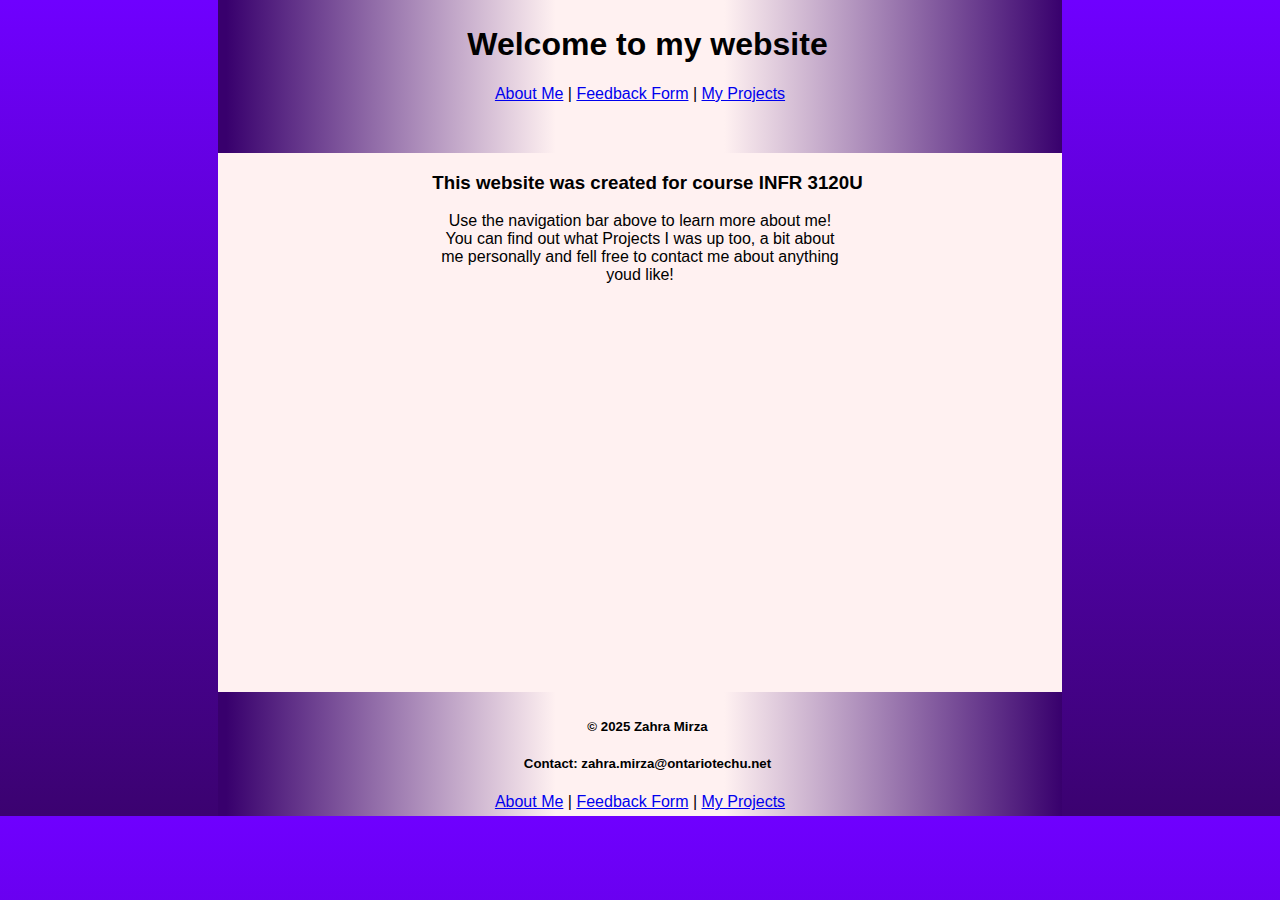
<file: index.html>
<!DOCTYPE html>
<html lang="en">
    <head>
        <meta charset="UTF-8">
        <link rel="stylesheet" href="style.css" type="text/css">
        <link rel="stylesheet" media="only screen and (min-width:960px)" href="fluid.css"> 
        <link rel="stylesheet" media="only screen and (min-width:481px) and (max-width:959px)" href="tablet.css"> 
        <link rel="stylesheet" media="only screen and (max-width:480px)" href="phone.css">

        <title>Home</title>
    </head>
    <body>
        <div id="wrapper">
            <header class="homepage">
                <h1> Welcome to my website </h1>
                <nav>
                    <a href="semantic.html">About Me</a> | 
                    <a href="contact.html">Feedback Form</a> | 
                    <a href="projects.html">My Projects</a> 
                </nav>
            </header>
            <article>            
                <h3> This website was created for course INFR 3120U </h3>
                <p class="homepara">Use the navigation bar above to learn more about me! You can find out what Projects I was up too, a bit about me personally and fell free to contact me about anything youd like!</p>
            </article>
            <footer>
                <h5> © 2025 Zahra Mirza</h5>
                <h5> Contact: zahra.mirza@ontariotechu.net </h5>
                 <nav>
                    <a href="semantic.html">About Me</a> | 
                    <a href="contact.html">Feedback Form</a> | 
                    <a href="projects.html">My Projects</a> 
                </nav>
            </footer>
        </div>
    </body>
</html>
</file>
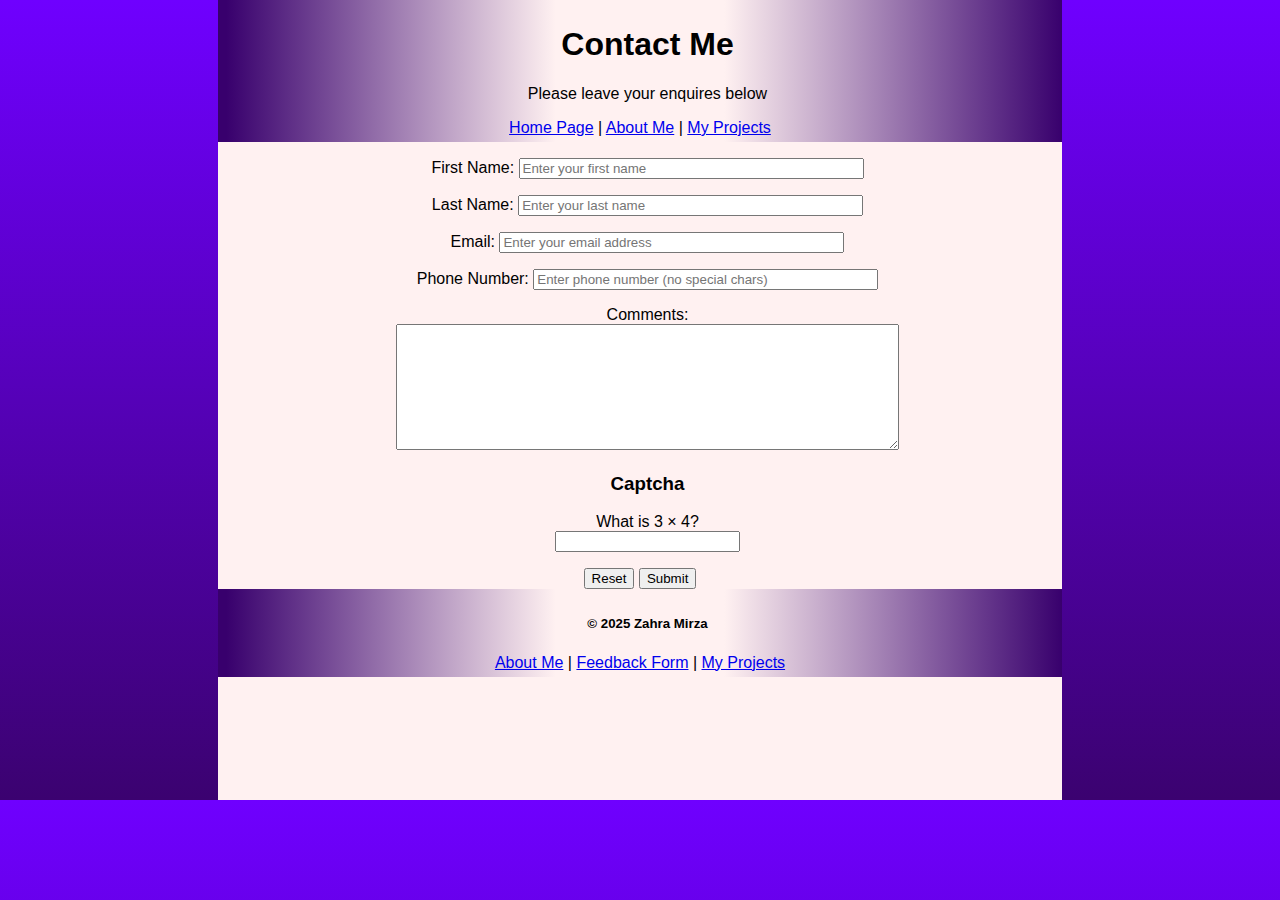
<file: contact.html>
<!DOCTYPE html>
<html lang="en">
    <head>
        <title>Feedback Form</title>
        <link rel="stylesheet" href="style.css" type="text/css">
        <link rel="stylesheet" media="screen and (min-width: 960px)" href="fluid.css"> 
        <link rel="stylesheet" media="screen and (min-width: 481px) and (max-width: 959px)" href="tablet.css"> 
        <link rel="stylesheet" media="screen and (max-width: 480px)" href="phone.css">
    </head>
    <body>
        <div id="wrapper">
              <header>
                <h1> Contact Me </h1>
                <p> Please leave your enquires below </p>
                <nav>
                    <a href="index.html">Home Page</a> | 
                    <a href="semantic.html">About Me</a> |
                    <a href="projects.html">My Projects</a>   
                </nav>
            </header>

            <form action="mailto:zahra.mirza@ontariotechu.net?subject=Feedback from website"
            enctype="text/plain" method="post" name="FeedbackForm">

            <p>
                <label for="FName">First Name: </label>
                <input type="text" id="FName" name="FName" size="40" placeholder="Enter your first name" required>
            </p>
            <p>
                <label for="LName">Last Name: </label>
                <input type="text" id="LName" name="LName" size="40" placeholder="Enter your last name" required>
            </p>
            <p>
                <label for="Email">Email: </label>
                <input type="email" id="Email" name="Email" size="40" placeholder="Enter your email address" required>
            </p>
            <p>
                <label for="Phone">Phone Number: </label>
                <input type="tel" id="Phone" name="Phone" size="40" placeholder="Enter phone number (no special chars)" required>
            </p>
            <p>
                <label for="comments">Comments: </label><br>
                <textarea id="comments" name="comments" cols="60" rows="8"></textarea>
            </p>

                <h3>Captcha</h3>
                <p>
                    <label for="captcha">What is 3 × 4?</label><br>
                    <input type="number" id="captcha" name="captcha" required>
                </p>

                <input type="reset" value="Reset">
                <input type="submit" value="Submit">
            </form>

             <footer>
                <h5> © 2025 Zahra Mirza</h5>
               <form action="mailto:zahra.mirza@ontariotechu.net?subject=Feedback%20from%20website" enctype="text/plain" method="post" name="FeedbackForm">
                 <nav>
                    <a href="semantic.html">About Me</a> | 
                    <a href="contact.html">Feedback Form</a> | 
                    <a href="projects.html">My Projects</a> 
                </nav>
            </footer>
        </div>
    </body>
</html>
</file>
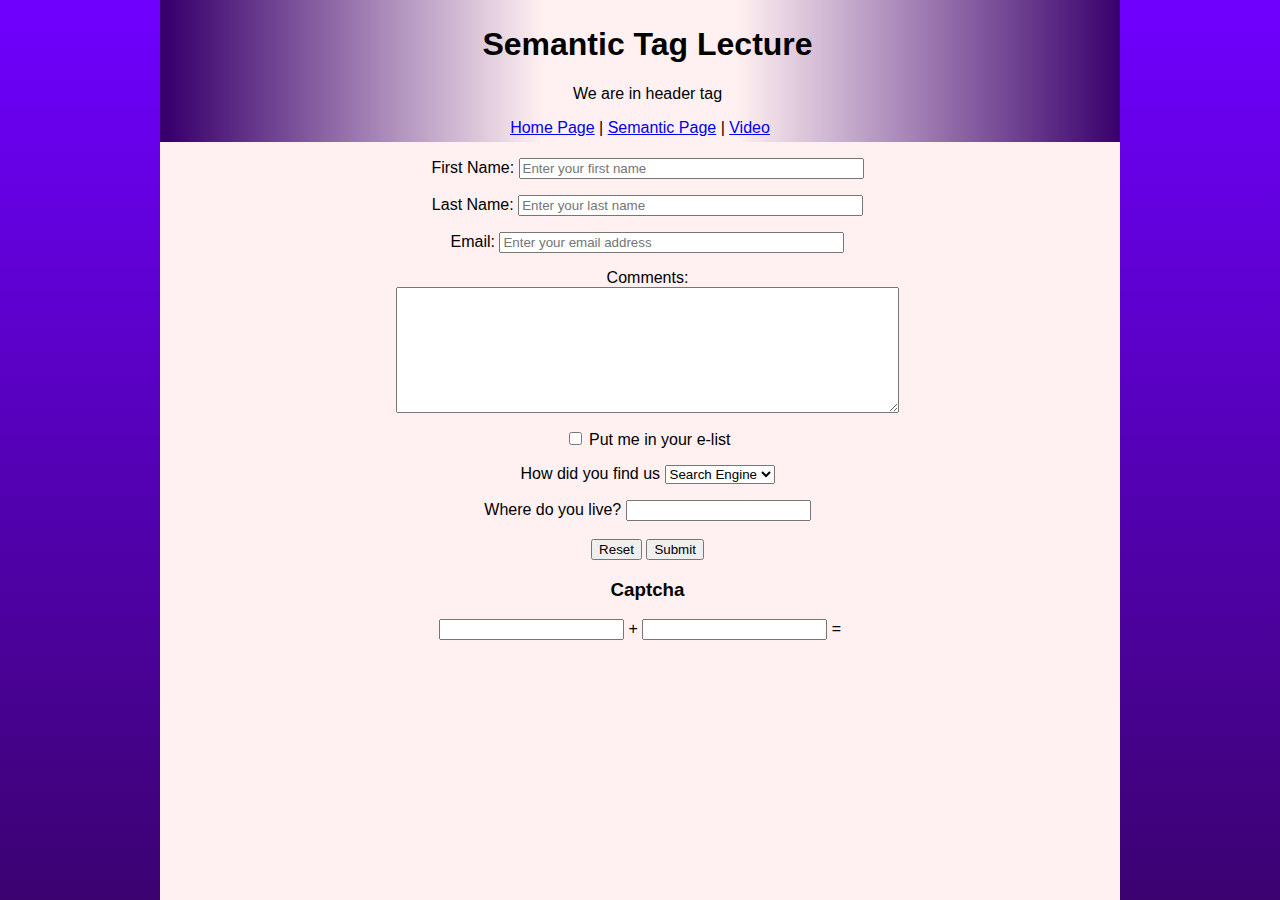
<file: feedback.html>
<html>
    <head>
        <title>Feedback Form</title>
        <link rel="stylesheet" type="text/css" href="style.css">
    </head>
    <body>
        <div id="wrapper">
              <header>
                <h1> Semantic Tag Lecture </h1>
                <p>We are in header tag </p>
                <nav>
                    <a href="index.html">Home Page</a> | 
                    <a href="semantic.html">Semantic Page</a> | 
                    <a href="video.html">Video</a>
                </nav>
            </header>
            <form action="mailto:zahra.mirza@ontariotechu.net?subject=Feedback from website"
            enctype="text/plain" method="post" name="FeedbackForm"
            >
            <p>
                <label for="FName">First Name: </label>
                <input type="text" name="FName" size="40"
                placeholder="Enter your first name" required>
            </p>
            <p>
                <label for="LName">Last Name: </label>
                <input type="text" name="LName" size="40"
                placeholder="Enter your last name" required>
            </p>
            <p>
                <label for="Email">Email: </label>
                <input type="email" name="Email" size="40"
                placeholder="Enter your email address" required>
            </p>
            <p>
                <label for="comments">Comments: </label>
                <br>
                <textarea name="comments" cols="60" rows="8"></textarea>
            </p>
            <p>
                <input type="checkbox" name="maillist">
                <label for="maillist">Put me in your e-list</label>                
            </p>
            <p>
                <label for="where">How did you find us</label>
                <select name="where">
                    <option value="Search Engine">Search Engine</option>
                    <option value="Social Media">Social Media</option>
                    <option value="Word of Mouth">Word of Mouth</option>
                    <option value="Other">Other</option>
                </select>
            </p>
            <p>
                <label for="countries">Where do you live?</label> 
                <input list="countries"> 
                <datalist id="countries"> 
                    <option value="Afghanistan"> 
                    <option value="Albania"> 
                    <option value="Algeria"> 
                    <option value="Andorra"> 
                    <option value="Angola"> 
                    <option value="Antigua and Barbuda">
                    <option value="Argentina"> 
                    <option value="Armenia"> 
                    <option value="Aruba"> 
                    <option value="Australia"> 
                    <option value="Austria"> 
                    <option value="Azerbaijan"> 
                </datalist>
                <br><br>
                <input type="reset" value="Reset">
                <input type="submit" value="Submit">
            </p>
            </form>
            <h3>Captcha</h3>
            <form oninput="x.value=parseInt(a.value) + parseInt(b.value)">
                <input type="number" id="a"> + <input type="number" id="b"> =
                <output name="x" for="a b"></output>
            </form>
        </div>
    </body>
</html>
</file>
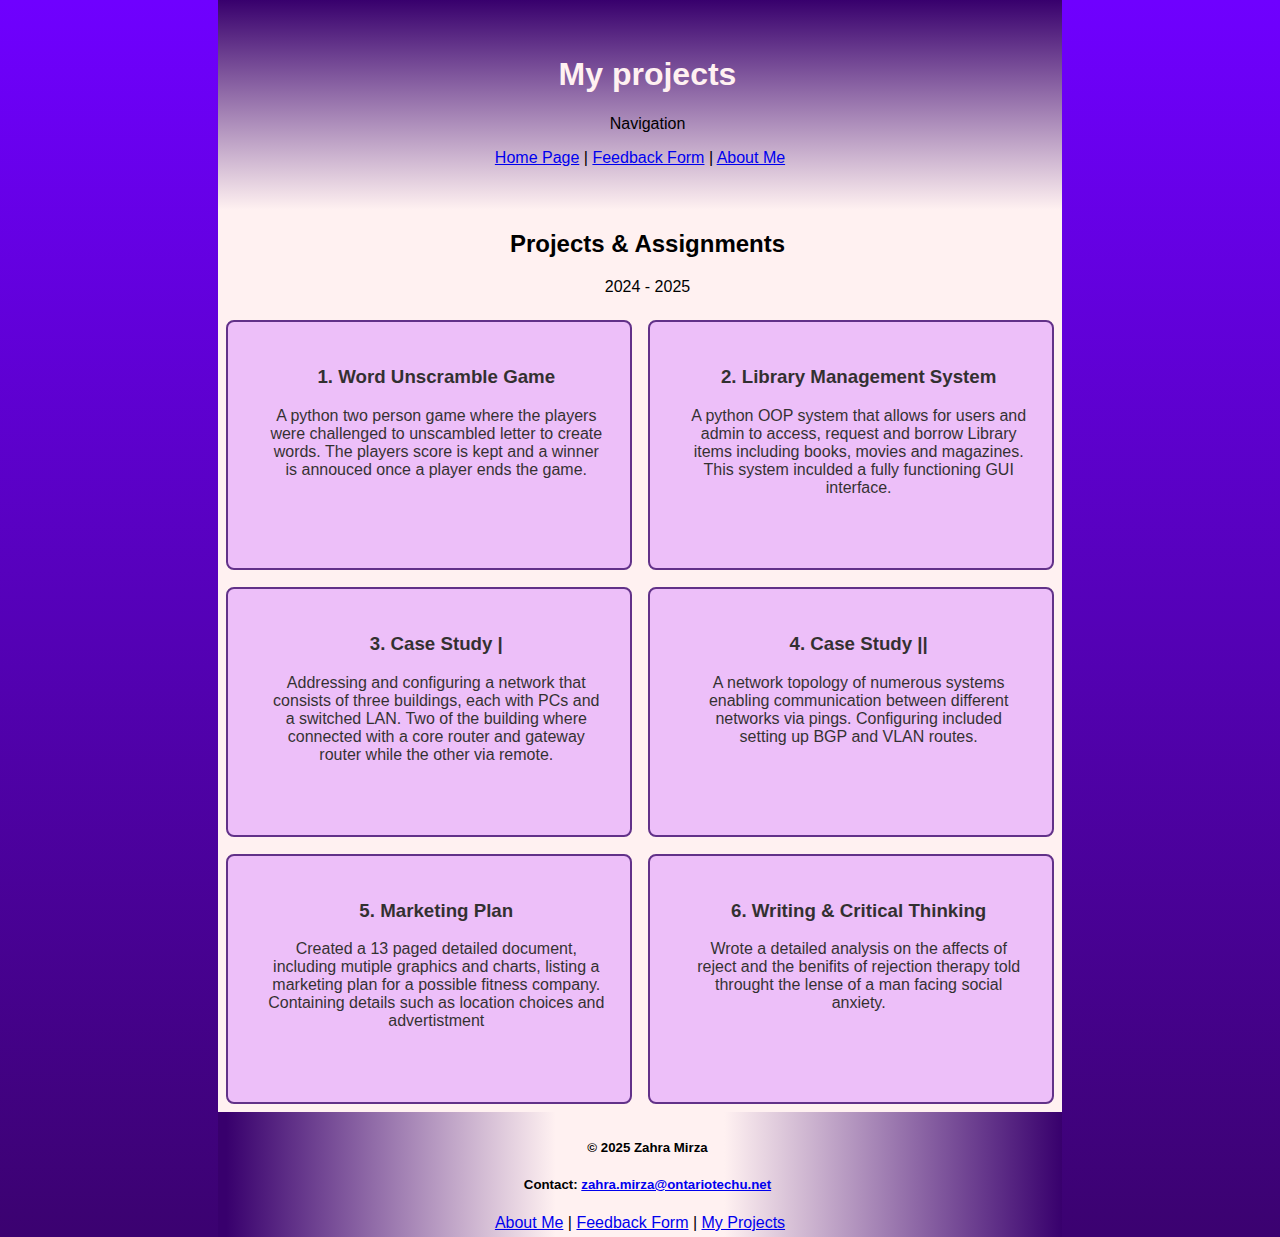
<file: projects.html>
<!DOCTYPE HTML>
<html lang="en">
<head>
    <meta charset="UTF-8">
    <title>Projects</title>
    <link rel="stylesheet" href="style.css" type="text/css">
    <link rel="stylesheet" media="only screen and (min-width:960px)" href="fluid.css"> 
    <link rel="stylesheet" media="only screen and (min-width:481px) and (max-width:959px)" href="tablet.css"> 
    <link rel="stylesheet" media="only screen and (max-width:480px)" href="phone.css">
</head>
<body>
<div id="wrapper">
    <div id="banner">
        <header class="project-header">
            <h1>My projects</h1>
            <p>Navigation</p>
            <nav>
                <a href="index.html">Home Page</a> | 
                <a href="contact.html">Feedback Form</a> | 
                <a href="semantic.html">About Me</a>  
            </nav>
        </header>

        <h2>Projects & Assignments</h2>
        <p>2024 - 2025</p>

        <div class="project-box">
            <h3>1. Word Unscramble Game</h3>
            <p>A python two person game where the players were challenged to unscambled letter to create words. The players score is kept and a winner is annouced once a player ends the game.</p>
        </div>

        <div class="project-box">
            <h3>2. Library Management System</h3>
            <p>A python OOP system that allows for users and admin to access, request and borrow Library items including books, movies and magazines. This system inculded a fully functioning GUI interface.</p>
        </div>

        <div class="project-box">
            <h3>3. Case Study |</h3>
            <p>Addressing and configuring a network that consists of three buildings, each with PCs and a switched LAN. Two of the building where connected with a core router and gateway router while the other via remote.</p>
        </div>

        <div class="project-box">
            <h3>4. Case Study ||</h3>
            <p>A network topology of numerous systems enabling communication between different networks via pings. Configuring included setting up BGP and VLAN routes.</p>
        </div>

        <div class="project-box">
            <h3>5. Marketing Plan</h3>
            <p>Created a 13 paged detailed document, including mutiple graphics and charts, listing a marketing plan for a possible fitness company. Containing details such as location choices and advertistment</p>
        </div>

        <div class="project-box">
            <h3>6. Writing & Critical Thinking</h3>
            <p>Wrote a detailed analysis on the affects of reject and the benifits of rejection therapy told throught the lense of a man facing social anxiety.</p>
        </div>
    </div> 

    <div class="clear"></div>

    <footer class="projects">
        <h5>© 2025 Zahra Mirza</h5>
        <h5>Contact: <a href="mailto:zahra.mirza@ontariotechu.net">zahra.mirza@ontariotechu.net</a></h5>
        <nav>
            <a href="semantic.html">About Me</a> | 
            <a href="contact.html">Feedback Form</a> | 
            <a href="projects.html">My Projects</a> 
        </nav>
    </footer>
</div> 
</body>
</html>
</file>
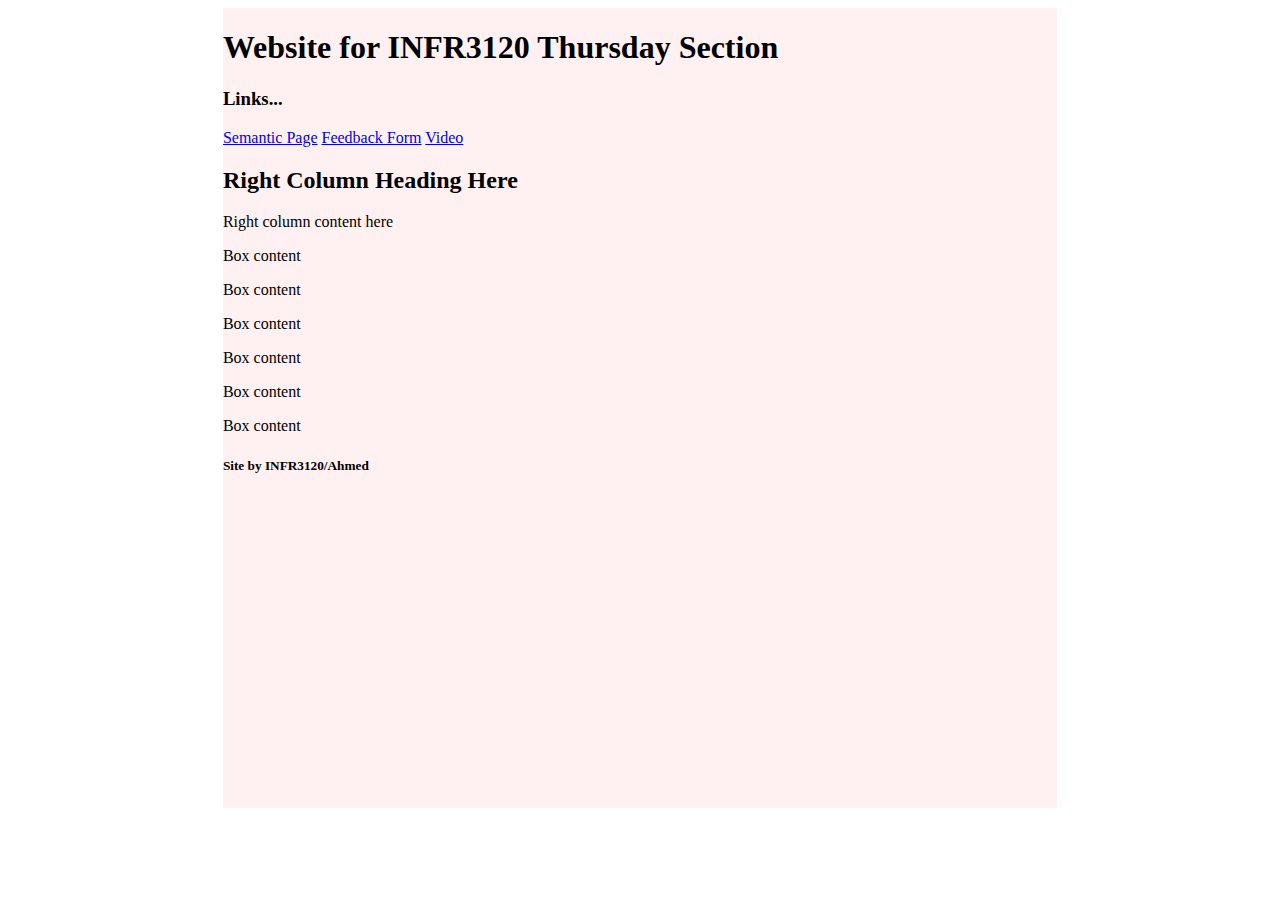
<file: responsive.html>
<!--The HTML5 doctype declaration is very simple-->
<!DOCTYPE HTML>
<!--All page content is inside the HTML element-->
<html>
<!--Head element content is not visible in a browser window-->
<head>
<!--The UTF-8 character set provides the most support for all symbols and
characters-->
<meta charset="UTF-8">
<title>HTML Template</title>
<meta name="viewport" content="width=device-width">
<!--Full size monitors-->
<link rel="stylesheet" type="text/css" href="fluid.css" media="only screen and (min-width:960px)">
<!--Tablets-->
<link rel="stylesheet" type="text/css" href="tablet.css" media="only screen and (min-width:481px) and (max-width:959px)">
<!--Smart phones-->
<link rel="stylesheet" type="text/css" href="phone.css" media="only screen and max-width:480px">
</head>
<!--Content visible in the browser's window is inside the HTML element-->
<body>
<!--All our content is enclosed in the wrapper ID style-->
<div id="wrapper">
<!--The banner ID style is inside the wrapper ID style-->
<div id="banner">
<h1>Website for INFR3120 Thursday Section</h1>
</div>
<!--left-column ID style is floated left and used for navigation-->
<div id="left-column">
<h3>Links...</h3>
<!--ul mean unordered list-->
<!--ol mean ordered list-->
<a class="button" href="semantic.html">Semantic Page</a></li>
<a class="button" href="feedback.html">Feedback Form</a></li>
<a class="button" href="video.html">Video</a></li>
</div>
<!--right-column ID style is floated right and used for content-->
<div id="right-column">
<h2>Right Column Heading Here </h2>
<p>Right column content here </p>
<div class="box"><p>Box content</p></div>
<div class="box"><p>Box content</p></div>
<div class="box"><p>Box content</p></div>
<div class="box"><p>Box content</p></div>
<div class="box"><p>Box content</p></div>
<div class="box"><p>Box content</p></div>
</div>
<!--The clear class style clears (removes) float-->
<div class="clear"></div>
<div id="footer">
<h5>Site by INFR3120/Ahmed</h5>
</div>
</div>
</body>
</html>
</file>
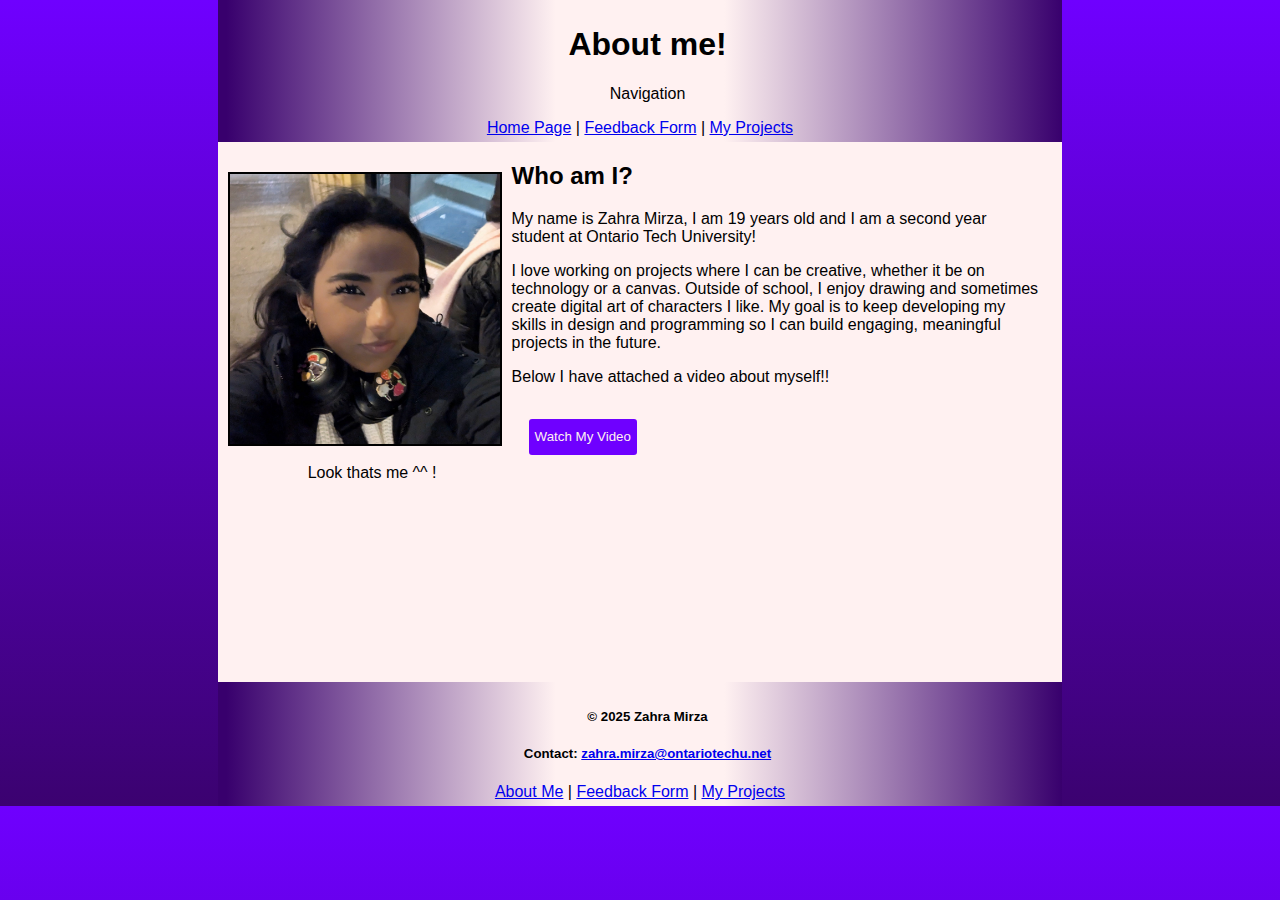
<file: semantic.html>
<!DOCTYPE html>
<html lang="en">
    <head>
        <meta charset="UTF-8">
        <link rel="stylesheet" href="style.css" type="text/css">
        <link rel="stylesheet" media="only screen and (min-width:960px)" href="fluid.css"> 
        <link rel="stylesheet" media="only screen and (min-width:481px) and (max-width:959px)" href="tablet.css"> 
        <link rel="stylesheet" media="only screen and (max-width:480px)" href="phone.css">
        <title>About Me</title>
    </head>
    <body>
        <div id="wrapper">
            <header>
                <h1> About me! </h1>
                <p>Navigation </p>
                <nav>
                    <a href="index.html">Home Page</a> | 
                    <a href="contact.html">Feedback Form</a> | 
                    <a href="projects.html">My Projects</a>  
                </nav>
            </header>
            <article>            
                 <figure class="profile-pic">
                    <img src="imageofme.png" width="270" height="270">
                    <figcaption>
                        <p>Look thats me ^^ !</p>
                    </figcaption>
                </figure>

                <section class="about-text">
                    <h2>Who am I?</h2>
                    <p>My name is Zahra Mirza, I am 19 years old and I am a second year student at Ontario Tech University!  </p>
                    <p>I love working on  projects where I can be creative, whether it be on technology or a canvas. Outside of school, I enjoy drawing and sometimes create digital art of characters I like. My goal is to keep developing my skills in design and programming so I can build engaging, meaningful projects in the future.</p>
                    <p>Below I have attached a video about myself!!</p>
                    <button onclick="window.location.href='video.html'">Watch My Video</button>

                </section>
            </article>
            <footer class="adjust">
                <h5> © 2025 Zahra Mirza</h5>
                <h5> Contact: <a href="mailto:zahra.mirza@ontariotechu.net"> zahra.mirza@ontariotechu.net </a></h5>
                 <nav>
                    <a href="semantic.html">About Me</a> | 
                    <a href="contact.html">Feedback Form</a> | 
                    <a href="projects.html">My Projects</a> 
                </nav>
            </footer>
        </div>
    </body>
</html>
</file>
<file: style.css>
@charset "UTF-8";
/* Color Scheme : #6C2AF5, #AC93F4, #F46EE5, #F59F84, #F46175*/
/* The body tag style applies to all elements on the page */


body {
    /*background-color gradient between rgb (59, 2, 112) & rgb (111, 0, 255)*/
    background: rgb(59, 2, 112);
    background: -moz-linear-gradient(top, rgb(111, 0, 255) 0%, rgb(59, 2, 112) 100%);
    background: -webkit-linear-gradient(top, rgb(111, 0, 255) 0%, rgb(59, 2, 112) 100%);
    background: -o-linear-gradient(top, rgb(111, 0, 255) 0%, rgb(59, 2, 112) 100%);
    background: linear-gradient(to bottom, rgb(111, 0, 255) 0%, rgb(59, 2, 112) 100%);
    font-family: Verdana, Geneva, Arial, sans-serif;
    padding: 0px;
    margin: 0px;
    text-align: center;
}

/*Header space at the top*/
header.homepage
{
    padding-bottom: 50px;
}
/*used to make the homepage paragraph seem larger*/
p.homepara
{
    margin: 0 auto;
    max-width: 400px;
    text-align: center;
} 

/*header gradient*/
.project-header
{
    height: 200px;
    /* Permalink - use to edit and share this gradient: https://colorzilla.com/gradient-editor/#38006d+0,fff1f1+100 */
    background: linear-gradient(to bottom,  #38006d 0%,rgb(255, 241, 241) 100%); /* W3C, IE10+, FF16+, Chrome26+, Opera12+, Safari7+ */

}
/*footer and header*/
header, footer
{
/* Permalink - use to edit and share this gradient: https://colorzilla.com/gradient-editor/#38006d+1,38006d+1,fff1f1+40,fff1f1+60,38006d+100 */
background: linear-gradient(to right,  #38006d 1%,#38006d 1%,#fff1f1 40%,#fff1f1 60%,#38006d 100%); /* W3C, IE10+, FF16+, Chrome26+, Opera12+, Safari7+ */
   color: rgb(0, 0, 0);
   padding-top: 5px;
   padding-bottom: 5px;
}


address
{
    margin-left: 15px;
}
aside
{
    background-color: rgb(255, 241, 241);
    float: right;
    margin: 5px;
    padding: 5px;
    width: 250px;
}
/* The wrapper ID style is used with a div tag to make a 960px wide page */
#wrapper {
    width: 960px;
    height: 100%;
    margin-left: auto;
    margin-right: auto;
    background-color: rgb(233, 179, 251);
    background-color: rgb(255, 241, 241);
}
mark
{
    background-color: rgb(255, 241, 241);
}
figure
{
    background-color: rgb(255, 241, 241);
    width: 270px;
    height: 270px;
    margin: 10px;
    border: 2px solid black;


    align-items: center;        /* vertical center */
    justify-content: center;    /* horizontal center */
}
figcaption
{
    /*margin-top 1px;*/
    color: rgb(0, 0, 0);
}
.profile-pic
{
    float:left;
    margin: 10px;
    margin-bottom: 10px;
    text-align:center
}

.about-text {
    text-align: left;
    margin: 20px;
    margin-top: 10px;
}
.clear {
    clear: both;
}

article
{
    height: 520px;
}
/* The left-column ID style is floated left */
#left-column {
    float: left;
    width: 360px;
    background-color: rgb(250, 234, 177);
    color: rgb(255, 241, 241);
    height: 600px;
}
/* Defining a style for a set of tags separated by commas applies the style to all tags */
h1,h2,h3,h4,h5,h6,p,li {
    margin-left: 15px;
}


#footer {
    height: 80px;
    background-color: rgb(59, 2, 112);
    color: rgb(255, 241, 241);
    padding-top: 20px;
}


#banner {
    height: 120px;
    background: linear-gradient(45deg, rgb(233, 179, 251), rgb(111, 0, 255));
}


/* Defining a style for a set of tags not separated by commas applies the style only to all tags within the preceding tag*/
#banner h1 {
    color: rgb(255, 241, 241);
    padding-top: 30px;
}


/* Advanced Web design relies on class or ID styles, never tables */
.project-box {
    float: left;
    width: 48%;          
    height: 250px;      
    margin: 1%;
    padding: 25px;
    opacity: .8;
    text-align: center;
    box-sizing: border-box;
    border-radius: 8px;
    background-color: rgb(233, 179, 251);
    border: 2px solid rgb(59, 2, 112);
}


/* The following pseudo-class applies to the box class when in a hovered state */
.project-box:hover {
    opacity: 1;
/* Permalink - use to edit and share this gradient: https://colorzilla.com/gradient-editor/#fceabb+0,fccd4d+100,f8b500+98,fbdf93+77;Orange+3D+%235 */
background: radial-gradient(ellipse at center,  #fceabb 0%,#fccd4d 100%,#f8b500 98%,#fbdf93 77%); /* W3C, IE10+, FF16+, Chrome26+, Opera12+, Safari7+ */


}


.clear {
    clear: both;
}


video
{
    width: 400px;
    padding: 15px;
    margin: 15px;
    background-color:black;
    border:2px rgb(255, 241, 241) solid;
    box-shadow: 10px 10px 5px black;
}


button
{
background-color:rgb(111, 0, 255);
margin: 15px;
color:rgb(255, 241, 241);
height:40px;
border:2px rgb(255, 241, 241) solid;
border-radius: 5px;
}


button:hover
{
    background-color:rgb(59, 2, 112);
    color:rgb(255, 241, 241);
    height:40px;
    border:2px rgb(255, 241, 241) solid;
    box-shadow: -10px -10px 5px rgb(233, 179, 251);
    border-radius: 5px;
}
</file>
<file: fluid.css>
#wrapper {
    width: 66%;
    min-height: 800px;   /* changed from height: 800px */
    margin-left: auto;
    margin-right: auto;
    background-color: rgb(255, 241, 241);
    overflow: auto;      /* ensures floats don’t break wrapper */
}



article {
    min-height: 520px;   /* flexible instead of fixed */
}
</file>
<file: tablet.css>
@charset "UTF-8";

body {
    color: white;
    font-family: Verdana, Geneva, Arial, sans-serif;
    padding: 0px;
    margin: 0px;
    height: 100%;
}

h1,h2,h3,h4,h5,h6,p,li {
    margin-left: 15px;
    margin-top: 0px;
}
header nav a {
    display: inline-block;          
    width: 20%;               /* nearly full width */
    margin: 10px auto;        /* center the button */
    padding: 10px 0;
    text-align: center;
    background-color: rgb(250, 235, 146); /* button color */
    color: black;             /* text color */
    text-decoration: none;
    border-radius: 10px;
    box-shadow: 3px 3px 5px gray;
}
footer nav a {
    display: inline-block;          
    width: 20%;               /* nearly full width */
    margin: 10px auto;        /* center the button */
    padding: 10px 0;
    text-align: center;
    background-color: rgb(59, 2, 112); /* button color */
    color: rgb(255, 241, 241);             /* text color */
    text-decoration: none;
    border-radius: 10px;
    box-shadow: 3px 3px 5px gray;
}

#wrapper {
    width: 100%;
    min-height: 800px;   /* was height: 800px */
    margin-left: auto;
    margin-right: auto;
    background: linear-gradient(120deg, rgb(111, 0, 255), rgb(59, 2, 112));
    overflow: auto;      /* contain floats */
}

#banner {
    min-height: 60px;    /* was height: 60px */
    background-color: black;
}

/* Footer adjustments */
.project-box {
    float: none;
    width: 95%;     
    margin:15px auto;
    min-height: 120px;
    box-sizing: border-box;
    text-align: center;
    color: rgb(59, 2, 112);
}

/* Button styling */
.button {
    font-size: x-large;
    text-decoration: none;
    background-color: #faeb92;
    display: block;
    width: 25%;
    float: left;
    margin: 5px;
    padding: 8px;
    border-radius: 15px;
    box-shadow: 5px 5px 3px gray;
}

.button:hover {
    box-shadow: 5px 5px 3px black;
}

#footer {
    clear: both;
    bottom: 0;
    width: 100%;
    height: 100px;    
    padding-top: 20px;       
    background-color: black;
}

footer.projects
{
    margin-top: 1770px;
}

footer.adjust
{
    margin-top: 100%;
}

.clear {
    clear: both;
}
</file>
<file: phone.css>
@charset "UTF-8";

body {
    color: white;
    font-family: Verdana, Geneva, Arial, sans-serif;
    padding: 0px;
    margin: 0px;
}

h1,h2,h3,h4,h5,h6,p,li {
    margin-left: 15px;
    margin-top: 0px;
}
header nav a {
    display: inline-block;          
    width: 20%;               /* nearly full width */
    margin: 10px auto;        /* center the button */
    padding: 10px 0;
    text-align: center;
    background-color: rgb(59, 2, 112); /* button color */
    color: rgb(255, 241, 241);             /* text color */
    text-decoration: none;
    border-radius: 10px;
    box-shadow: 3px 3px 5px gray;
}

footer nav a {
    display: inline-block;          
    width: 20%;               /* nearly full width */
    margin: 10px auto;        /* center the button */
    padding: 10px 0;
    text-align: center;
    background-color: rgb(250, 235, 146); /* button color */
    color: black;             /* text color */
    text-decoration: none;
    border-radius: 10px;
    box-shadow: 3px 3px 5px gray;
}

#wrapper {
    width: 100%;
    min-height: 800px;   /* flexible */
    margin-left: auto;
    margin-right: auto;
    background: linear-gradient(120deg, rgb(111, 0, 255), rgb(59, 2, 112));
    overflow: auto;      /* contain floats */
}


#footer {
    clear: both;
    bottom: 0;
    width: 100%;
    height: 100px;  
    padding-top: 20px;         
    background-color: black;
}

footer.projects
{
    margin-top: 1770px;
}

footer.adjust
{
    margin-top: 100%;
}

#banner {
    min-height: 60px;
    background-color: black;
}

.project-box {
    float: none;
    width: 95%;     
    margin:15px auto;
    min-height: 120px;
    box-sizing: border-box;
    text-align: center;
    color: rgb(59, 2, 112);
}


.button {
    font-size: x-large;
    text-decoration: none;
    background-color: rgb(250, 235, 146);
    display: block;
    width: 25%;
    float: left;
    margin: 5px;
    padding: 8px;
    border-radius: 15px;
    box-shadow: 5px 5px 3px gray;
}

.button:hover {
    box-shadow: 5px 5px 3px black;
}

.clear {
    clear: both;
}
</file>
